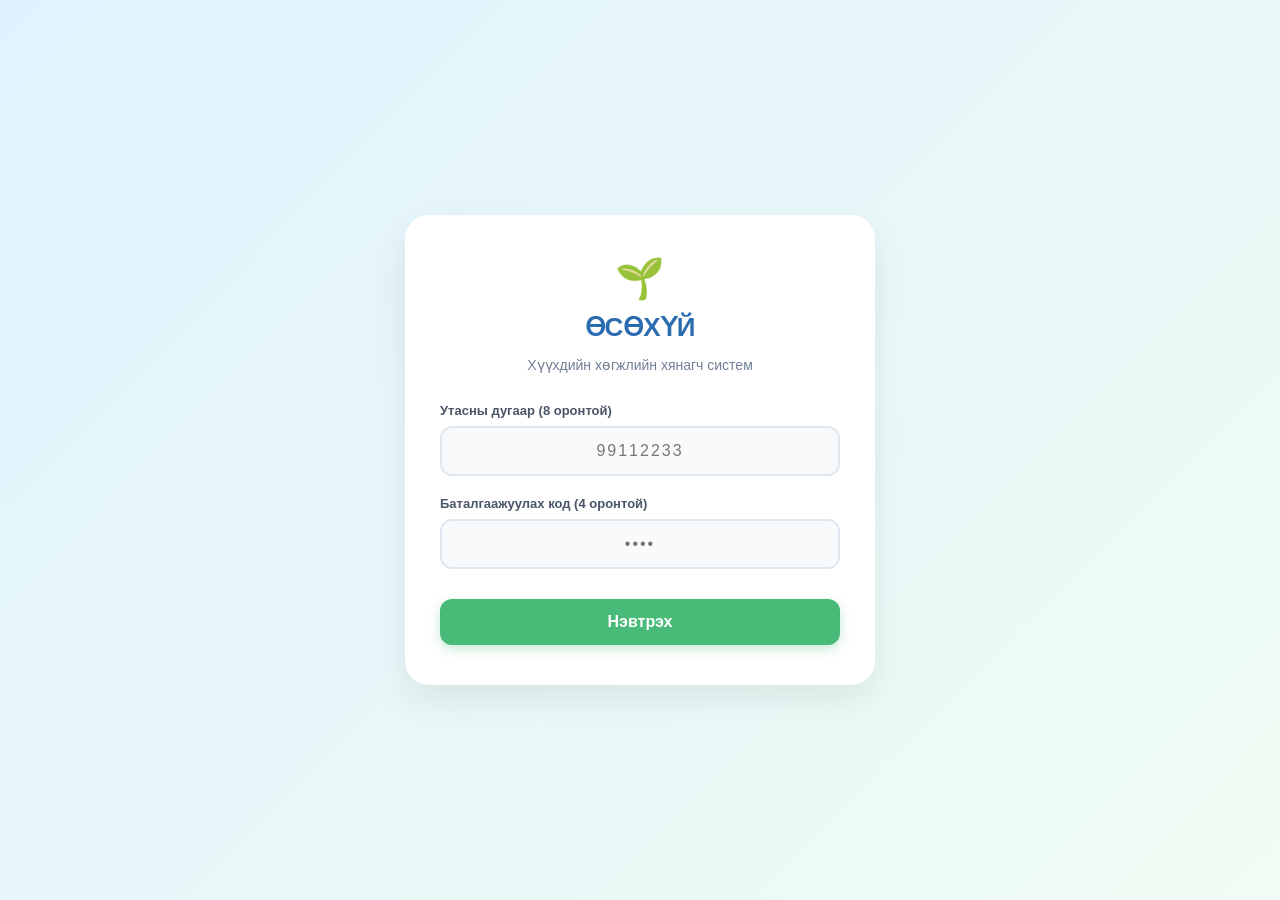
<file: index.html>
<!DOCTYPE html>
<html lang="mn">
<head>
  <script>
    if (localStorage.getItem('isAuthenticated') !== 'true' || !localStorage.getItem('currentUserPhone')) {
      window.location.href = 'auth.html';
    }
    const currentPhone = localStorage.getItem('currentUserPhone');
  </script>
  <meta charset="UTF-8">
  <meta name="viewport" content="width=device-width, initial-scale=1.0">
  <title>ӨСӨХҮЙ | Хүүхдийн Хөгжлийн Хянагч</title>
  <link rel="stylesheet" href="style.css">
</head>
<body>

  <div class="app-container">
    <!-- Header Section -->
    <header class="app-header">
      <div class="brand">
        <span class="logo-icon">🌱</span>
        <div>
          <h1>Үр мину</h1>
          <span class="brand-sub">Өсөхүй</span>
        </div>
      </div>

      <div class="header-controls">
        <!-- Child Selector / Profile Dropdown Area -->
        <div class="child-selector-wrap">
          <select id="childSelector" onchange="switchActiveChild()">
            <!-- Populated dynamically -->
          </select>
        </div>

        <button class="add-child-btn" onclick="openAddChildModal()">+ Хүүхэд нэмэх</button>
        <button class="logout-btn" onclick="logout()">Гарах (<span id="display-phone"></span>)</button>
      </div>
    </header>

    <!-- Navigation Tabs -->
    <nav class="nav-tabs">
      <button class="tab-btn active">Нүүр</button>
      <button class="tab-btn">Зорилтууд</button>
      <button class="tab-btn">Амжилтууд</button>
      <button class="tab-btn">Хяналтын самбар</button>
      <button class="tab-btn">Үндсэн суурь</button>
      <button class="tab-btn">Хүүхдийн профайл</button>
    </nav>

    <!-- Main Workspace Content -->
    <main class="main-content">
      <div class="card-banner">
        <span class="badge">Энэ долоо хоног</span>
        <h2>☀️ Гэр бүлийн өсөлтийн хэмжүүр</h2>
        <p>Утга учиртай зорилго болон амжилтуудыг хамтдаа бүтээгээрэй.</p>
      </div>

      <!-- Active Child Details & Tracking Form -->
      <div class="dashboard-panel" id="child-editor-panel">
        <h3 id="panel-title">Хүүхдийн мэдээлэл</h3>
        
        <div class="form-group">
          <label>Хүүхдийн нэр:</label>
          <input type="text" id="activeChildName" placeholder="Жишээ: Тэмүүлэн" oninput="autoSaveCurrentChild()">
        </div>

        <div class="form-group">
          <label>Нас / Төрсөн огноо:</label>
          <input type="text" id="activeChildAge" placeholder="Жишээ: 5 настай" oninput="autoSaveCurrentChild()">
        </div>

        <div class="form-group">
          <label>Хөгжлийн тэмдэглэл:</label>
          <textarea id="activeChildNotes" rows="4" placeholder="Хөгжлийн явц..." oninput="autoSaveCurrentChild()"></textarea>
        </div>
      </div>
    </main>
  </div>

  <script src="app.js"></script>
    
    <meta charset="UTF-8">
<meta name="viewport" content="width=device-width,initial-scale=1">
<title>ӨСӨХҮЙ| Хүүхдийн Хөгжлийн Хянагч</title>
<style>
:root{
 --primary:#5b8fd1;--primaryDark:#416fa9;--soft:#edf6ff;--accent:#6db37a;
 --bg:#f7fafc;--card:#fff;--text:#243247;--muted:#718096;--gold:#f3c84b;
 --shadow:0 10px 30px rgba(45,65,90,.10);--radius:22px
}
*{box-sizing:border-box}
body{margin:0;background:var(--bg);color:var(--text); font-family: 'Segoe UI', Roboto, Helvetica, Arial, sans-serif !important;}
button,input,select,textarea{font:inherit}button{cursor:pointer;border:0}
.app{max-width:1200px;margin:auto;min-height:100vh;padding-bottom:40px}
.splash{min-height:100vh;display:flex;align-items:center;justify-content:center;text-align:center;background:linear-gradient(145deg,#e9f5ff,#fff,#eef9ef)}
.splashTree{font-size:100px;animation:grow 1.2s ease}
.splash h1{font-size:56px;margin:8px 0;font-weight:900;letter-spacing:-2px}.splash p{font-size:19px;color:var(--muted)}
@keyframes grow{from{transform:scale(.35);opacity:0}to{transform:scale(1);opacity:1}}
@keyframes sparkle{0%{transform:scale(.7) rotate(0);opacity:0}30%{opacity:1}100%{transform:scale(1.35) rotate(20deg);opacity:0}}
.hidden{display:none!important}
.screen{padding:22px}.topbar{display:flex;justify-content:space-between;align-items:center;margin-bottom:18px}
.brand{font-size:26px;font-weight:900}.brand span{color:var(--accent)}
.childSwitcher{display:flex;align-items:center;gap:10px;background:#fff;padding:6px 12px;border-radius:999px;box-shadow:var(--shadow)}
.childSwitcher select{border:none;background:transparent;font-weight:800;color:var(--text);cursor:pointer;outline:none}
.nav{display:flex;gap:8px;flex-wrap:wrap;margin-bottom:18px}.nav button{background:#fff;color:var(--text);padding:11px 15px;border-radius:14px;box-shadow:0 3px 12px rgba(45,65,90,.05)}.nav button.active{background:var(--primary);color:#fff}
.card{background:var(--card);border-radius:var(--radius);padding:20px;box-shadow:var(--shadow);margin-bottom:16px}
.hero{display:grid;grid-template-columns:1.25fr 1fr;gap:20px;align-items:center;background:linear-gradient(135deg,var(--soft),#f4fff5)}
.hero h1{font-size:34px;margin:12px 0 5px}.muted{color:var(--muted)}
.primary{background:var(--primary);color:#fff;padding:13px 19px;border-radius:14px;font-weight:900}.secondary{background:#eef3f7;color:var(--text);padding:11px 16px;border-radius:13px;font-weight:800}
.treePanel{text-align:center}.treeVisual{font-size:115px;line-height:1}.leaves{font-size:28px;min-height:36px;word-break:break-all}.growthText{font-weight:900;color:var(--accent)}
.weekBanner{margin-bottom:18px;background:#fff;padding:16px 20px;border-radius:18px;box-shadow:var(--shadow)}
.weekTop{display:flex;justify-content:space-between;align-items:center;gap:15px}.percent{font-size:30px;font-weight:900}
.progress{height:14px;background:#e9eef2;border-radius:20px;overflow:hidden;margin:10px 0}.progress i{display:block;height:100%;background:linear-gradient(90deg,var(--accent),#91ce83);border-radius:20px;transition:width .45s ease}
.grid{display:grid;grid-template-columns:repeat(auto-fit,minmax(220px,1fr));gap:15px}
.category{display:flex;gap:13px;align-items:center}.catIcon{font-size:34px}.catTitle{font-weight:900}.small{font-size:13px}
.formGrid{display:grid;grid-template-columns:repeat(auto-fit,minmax(220px,1fr));gap:15px}
label{display:block;font-weight:800;margin:10px 0 6px}input,select,textarea{width:100%;padding:13px;border:1px solid #d9e3eb;border-radius:13px;background:#fff;color:var(--text)}
.goalRow,.achievementRow{display:flex;align-items:center;justify-content:space-between;gap:15px;padding:15px 0;border-bottom:1px solid #edf0f3}.goalRow:last-child,.achievementRow:last-child{border-bottom:0}
.check{width:25px;height:25px;accent-color:var(--accent)}
.stars button{background:none;padding:0 2px;font-size:27px;color:#d2d8df}.stars button.on{color:var(--gold)}
.badge{display:inline-block;padding:5px 10px;border-radius:999px;background:#eef8ef;color:#4f8b58;font-size:12px;font-weight:900}
.recommend{background:#f7fbff;border:1px solid #e3eef8;padding:14px;border-radius:16px;margin:9px 0}
.completion{position:relative;text-align:center;padding:20px;background:linear-gradient(135deg,#fffdf0,#f3fff4);border-radius:18px;overflow:hidden}
.completion .spark{position:absolute;font-size:28px;animation:sparkle 1.4s infinite}.s1{left:15%;top:15%}.s2{right:18%;top:20%;animation-delay:.3s}.s3{left:30%;bottom:10%;animation-delay:.6s}.s4{right:30%;bottom:15%;animation-delay:.9s}
.toast{position:fixed;right:20px;bottom:20px;background:#243247;color:#fff;padding:14px 18px;border-radius:14px;box-shadow:var(--shadow);opacity:0;transform:translateY(15px);transition:.3s;z-index:10}.toast.show{opacity:1;transform:translateY(0)}
.gender-box { transition: box-shadow 0.3s ease, border-color 0.3s ease; border: 2px solid #d9e3eb; padding: 10px; border-radius: 13px; }
.gender-box.boy-glow { border-color: #5b8fd1; box-shadow: 0 0 15px rgba(91,143,209,0.5); background: #f0f6ff; }
.gender-box.girl-glow { border-color: #c77d9b; box-shadow: 0 0 15px rgba(199,125,155,0.5); background: #fff4f8; }
.genderChoices{display:flex;gap:10px;flex-wrap:wrap}
.genderBtn{flex:1;min-width:90px;padding:14px 10px;border-radius:14px;border:2px solid #d9e3eb;background:#fff;font-weight:800;color:var(--text);transition:.2s}
.genderBtn.sel-boy{border-color:#5b8fd1;background:#f0f6ff;color:#416fa9;box-shadow:0 0 12px rgba(91,143,209,.35)}
.genderBtn.sel-girl{border-color:#c77d9b;background:#fff4f8;color:#a5527a;box-shadow:0 0 12px rgba(199,125,155,.35)}
.genderBtn.sel-neutral{border-color:#657f91;background:#f2f5f7;color:#3d4d59;box-shadow:0 0 12px rgba(101,127,145,.30)}
.emptySwitcher{font-weight:800;color:var(--muted);font-size:14px;padding:0 4px}
.modalOverlay{position:fixed;inset:0;background:rgba(36,50,71,.55);display:flex;align-items:center;justify-content:center;z-index:100;padding:18px}
.modalOverlay.hidden{display:none!important}
.modalBox{background:#fff;border-radius:22px;max-width:480px;width:100%;padding:26px;box-shadow:var(--shadow);max-height:88vh;overflow:auto;position:relative}
.modalBox h2{margin-top:0}
.modalClose{position:absolute;top:14px;right:16px;background:none;font-size:20px;color:var(--muted);padding:2px 6px;border-radius:8px}
.modalClose:hover{background:#f1f4f7}
.focusWrap{display:flex;flex-wrap:wrap;gap:10px;margin:14px 0}
.focusPill{display:inline-flex;align-items:center;gap:8px;padding:10px 16px;border-radius:999px;background:#f2f6fb;border:2px solid #e3eef8;font-weight:800;color:var(--text);transition:.2s}
.focusPill:hover{border-color:var(--primary)}
.focusPill .plus{font-weight:900;color:var(--accent)}
.focusPill.chosen{background:#eafaee;border-color:var(--accent);color:#39683f}
.focusCounter{font-weight:900;color:var(--accent)}
.paywallIcon{font-size:44px;text-align:center}
@media(max-width:700px){.hero{grid-template-columns:1fr}.splash h1{font-size:42px}.treeVisual{font-size:85px}.screen{padding:14px}.weekTop{align-items:flex-start;flex-direction:column}}
</style>
</head>
<body>

<div id="splash" class="splash">
 <div>
  <div class="splashTree">🌳</div>
  <h1>ӨСӨХҮЙ</h1>
  <p>Хүүхдийнхээ өсөлт хөгжилтөд алхам алхмаар тусацгаая.</p>
  <button class="primary" onclick="enterApp()">Эхлэх</button>
 </div>
</div>

<div id="app" class="app hidden">
 <div class="screen">
  <div class="topbar">
   <div class="brand">🌱 Үр мину <span>Өсөхүй</span></div>
   <div style="display:flex;gap:10px;align-items:center;">
    <div class="childSwitcher" id="childSwitcherBox">
     <span>👶</span>
     <select id="childSelect" onchange="switchChild(this.value)"></select>
     <span id="noChildLabel" class="emptySwitcher hidden">Хүүхэд бүртгэгдээгүй байна</span>
    </div>
    <button class="secondary" style="padding:8px 12px;" onclick="openAddChildFlow()">+ Хүүхэд нэмэх</button>
   </div>
  </div>
  <div class="nav">
   <button class="active" onclick="show('home',this)">Нүүр</button>
   <button onclick="show('goals',this)">Зорилтууд</button>
   <button onclick="show('achievements',this)">Амжилтууд</button>
   <button onclick="show('dashboard',this)">Хяналтын самбар</button>
   <button onclick="show('fundamentals',this)">Үндсэн суурь</button>
   <button onclick="editChild()">Хүүхдийн профайл</button>
  </div>

  <section id="home">
   <div class="weekBanner">
    <div class="weekTop"><div><span class="badge">ЭНЭ ДОЛОО ХОНОГТ</span><h2 style="margin:7px 0 0">🌟 Гэр бүлийн өсөлтийн хэмжүүр</h2><span class="muted">Утга учиртай зорилго болон амжилтуудыг хамтдаа бүтээгээрэй.</span></div><div class="percent" id="homePercent">0%</div></div>
    <div class="progress"><i id="homeBar" style="width:0%"></i></div>
    <div id="completionMessage" class="hidden"></div>
   </div>

   <div class="card hero">
    <div>
     <span class="badge" id="ageBadge"></span>
     <h1 id="welcome"></h1>
     <p class="muted">Бяцхан Мод нь хүүхэд өсч томрох тусам санал болгох үйл ажиллагаануудаа автоматаар тохируулдаг. Эцэг эхчүүд эдгээр зөвлөмжийг дагах эсвэл өөрчлөн тохируулах боломжтой.</p>
     <button class="primary" onclick="show('goals')">Зрилго тодорхойлох</button>
     <button class="secondary" onclick="show('achievements')">+ Амжилт бүртгэх</button>
    </div>
    <div class="treePanel"><div class="treeVisual" id="treeVisual">🌱</div><div class="leaves" id="leaves"></div><div class="growthText" id="growthText">Таны мод ургахад бэлэн байна.</div></div>
   </div>

   <div class="card">
    <h2>Энэ насныханд санал болгох</h2>
    <p class="muted">Эдгээр нь шалгалт эсвэл оношилгоо бус, харин өдөр тутмын хөгжлийн санаанууд юм.</p>
    <div id="recommendations"></div>
   </div>

   <h2>Хөгжлийн чиглэлүүд</h2>
   <div class="grid" id="categories"></div>
  </section>

  <section id="goals" class="hidden">
   <div class="card">
    <h1>🎯 Хөгжлийн зорилтууд</h1>
    <p class="muted">Бодитой хэдэн зорилгоор эхэл. Хүүхдийн нас өөрчлөгдөхөд санал болгох зүйлс автоматаар өөрчлөгдөнө.</p>
    <div class="formGrid">
     <div><label>Зорилго</label><input id="goalText" placeholder="20 минут бие даан ном унших"></div>
     <div><label>Хөгжлийн чиглэл</label><select id="goalCat"></select></div>
     <div><label>Давтамж</label><select id="goalFreq"><option>Өдөр бүр</option><option>Долоо хоног бүр</option></select></div>
    </div><br><button class="primary" onclick="addGoal()">+ Зорилго нэмэх</button>
   </div>
   <div class="card"><h2>Өнөөдрийн / Энэ долоо хоногийн зорилтууд</h2><div id="goalList"></div></div>
  </section>

  <section id="achievements" class="hidden">
   <div class="card">
    <h1>🏆 Амжилтаа тэмдэглэх</h1>
    <div class="formGrid">
     <div><label>Юу болсон бэ?</label><input id="achievementText" placeholder="Гэрийн даалгавраа цаг тухайд нь хийж дуусгасан"></div>
     <div><label>Хөгжлийн чиглэл</label><select id="achievementCat"></select></div>
     <div><label>Ямар түвшний амжилт вэ?</label><select id="achievementScore"><option value="1">1 - Жижиг алхам</option><option value="2">2 - Сайн хичээл зүтгэл</option><option value="3">3 - Томоохон амжилт</option><option value="4">4 - Гайхалтай амжилт</option><option value="5">5 - Онцгой амжилт</option></select></div>
    </div><br><button class="primary" onclick="addAchievement()">Амжилтыг хадгалах</button>
   </div>
   <div class="card"><h2>Амжилтын түүх</h2><div id="achievementList"></div></div>
  </section>

  <section id="dashboard" class="hidden">
   <div class="card">
    <h1>📊 Амжилтын хяналтын самбар</h1>
    <div id="dashboardContent"></div>
   </div>
  </section>

  <section id="fundamentals" class="hidden">
   <div class="card">
    <h1>🌿 Үндсэн суурь</h1>
    <p class="muted">Юуг дадлагажуулахаа шийдэхийн тулд насанд тохирсон сануулгуудыг ашиглаарай. Хүүхэд харилцан адилгүй хурдаар хөгждөг тул уг аппликейшнийг хэзээ ч оношилгооны хэрэгсэл болгон ашиглаж болохгүй.</p>
    <div id="fundamentalContent"></div>
   </div>
  </section>

  <section id="profile" class="hidden">
   <div class="card">
    <h1>👧 Хүүхдийн профайл</h1>
    <div class="formGrid">
     <div><label>Нэр</label><input id="profileName"></div>
     <div><label>Нас</label><input id="profileAge" type="number" min="2" max="18"></div>
     <div><label>Хүйс / Загвар</label>
      <div id="genderContainer" class="gender-box">
       <div class="genderChoices">
        <button type="button" class="genderBtn" id="profileGenderBoy" onclick="setProfileGender('boy')">Хүү</button>
        <button type="button" class="genderBtn" id="profileGenderGirl" onclick="setProfileGender('girl')">Охин</button>
        <button type="button" class="genderBtn" id="profileGenderNeutral" onclick="setProfileGender('neutral')">Ерөнхий</button>
       </div>
       <input type="hidden" id="profileGender" value="neutral">
      </div>
     </div>
    </div><br><button class="primary" onclick="saveProfile()">Профайлыг хадгалах</button>
    <button class="secondary" onclick="openFocusAreaModal(false)">Анхаарал хандуулах чиглэлүүдийг засах</button>
   </div>
  </section>
 </div>
</div>
<div id="modalOverlay" class="modalOverlay hidden">
 <div class="modalBox" id="modalBox"></div>
</div>
<div id="toast" class="toast"></div>

<!-- Load the separated data file -->
<script src="data.js"></script>

<script>
const memoryStore={};
const storage={
 getItem(key){
  try{return localStorage.getItem(key)}catch(e){return Object.prototype.hasOwnProperty.call(memoryStore,key)?memoryStore[key]:null}
 },
 setItem(key,val){
  try{localStorage.setItem(key,val)}catch(e){memoryStore[key]=val}
 },
 removeItem(key){
  try{localStorage.removeItem(key)}catch(e){delete memoryStore[key]}
 }
};

function getFocusCats(){
 const favCats=new Set();
 if(child&&child.focusAreas)child.focusAreas.forEach(name=>{
  const fa=focusAreas.find(f=>f.name===name);
  if(fa)fa.cats.forEach(c=>favCats.add(c));
 });
 return favCats;
}

function pickBankGoal(catIndex,age,excludeTexts){
 const pool=(goalBank[catIndex]||[]).filter(x=>age>=x.min&&age<=x.max&&!excludeTexts.has(x.t));
 if(!pool.length)return null;
 return pool[Math.floor(Math.random()*pool.length)].t;
}

function autoRefillGoal(catIndex){
 if(!child)return;
 if(!getFocusCats().has(catIndex))return;
 const existingTexts=new Set(goals.map(g=>g.text).concat(achievements.map(a=>a.text)));
 const nextText=pickBankGoal(catIndex,child.age,existingTexts);
 if(!nextText)return;
 goals.unshift({id:Date.now(),text:nextText,cat:catIndex,freq:"Долоо хоног бүр",done:false,cycle:getWeekKey()});
 saveChildData();
 toast(`Энэхүү анхаарал хандуулах чиглэлийг хөгжүүлэхийн тулд шинэ зорилго нэмэгдлээ!`);
}

function getAgeData(ageVal){
 let age=Math.max(5,Math.min(16,+ageVal||10));
 return ageData[age]||ageData[10];
}

let children, activeChildId, child, goals, achievements, cycle;
try{
 children = JSON.parse(storage.getItem("ltChildren") || "null");
 activeChildId = storage.getItem("ltActiveChildId") || null;

 if(!children) {
   let oldChild = JSON.parse(storage.getItem("ltChild") || "null");
   if(oldChild) {
     children = [{id: 'c_' + Date.now(), name: oldChild.name, age: oldChild.age, gender: oldChild.gender, focusAreas: []}];
     activeChildId = children[0].id;
   } else {
     children = [];
     activeChildId = null;
   }
   saveAllChildren();
 }

 child = children.find(c => c.id === activeChildId) || children[0] || null;
 goals = child ? JSON.parse(storage.getItem(`ltGoals_${child.id}`) || "[]") : [];
 achievements = child ? JSON.parse(storage.getItem(`ltAchievements_${child.id}`) || "[]") : [];
 cycle = child ? (storage.getItem(`ltCycle_${child.id}`) || getWeekKey()) : getWeekKey();
}catch(e){
 children = Array.isArray(children) ? children : [];
 activeChildId = null; child = null; goals = []; achievements = []; cycle = getWeekKey();
}

function getWeekKey(){const d=new Date();const onejan=new Date(d.getFullYear(),0,1);return d.getFullYear()+"-"+Math.ceil((((d-onejan)/86400000)+onejan.getDay()+1)/7)}

function enterApp(){
 document.getElementById("splash").classList.add("hidden");document.getElementById("app").classList.remove("hidden");
 updateChildSelector();
 if(children.length === 0){
  document.querySelectorAll("section").forEach(s=>s.classList.add("hidden"));
  document.querySelectorAll('.nav button').forEach(b=>b.classList.remove('active'));
  openAddChildFlow();
 } else render();
}

function updateChildSelector(){
 const sel = document.getElementById("childSelect");
 const noLabel = document.getElementById("noChildLabel");
 if(!children.length){
  sel.innerHTML = "";
  sel.classList.add("hidden");
  noLabel.classList.remove("hidden");
  return;
 }
 sel.classList.remove("hidden");
 noLabel.classList.add("hidden");
 sel.innerHTML = children.map(c => `<option value="${c.id}" ${child && c.id === child.id ? 'selected' : ''}>${c.name} (${c.age} настай)</option>`).join("");
}

function switchChild(id){
 const found = children.find(c => c.id === id);
 if(found){
  child = found;
  activeChildId = child.id;
  storage.setItem("ltActiveChildId", activeChildId);
  loadChildData();
  render();
  toast(`${child.name} руу шилжлээ`);
 }
}

function loadChildData(){
 try{
  goals = JSON.parse(storage.getItem(`ltGoals_${child.id}`) || "[]");
  achievements = JSON.parse(storage.getItem(`ltAchievements_${child.id}`) || "[]");
 }catch(e){goals=[];achievements=[]}
 cycle = storage.getItem(`ltCycle_${child.id}`) || getWeekKey();
}

let pendingChildGender = 'neutral';
let pendingFocusSelection = [];

function openModal(){document.getElementById('modalOverlay').classList.remove('hidden')}
function closeModal(){document.getElementById('modalOverlay').classList.add('hidden');document.getElementById('modalBox').innerHTML=''}

function openAddChildFlow(){
 if(children.length >= MAX_FREE_CHILDREN){renderPaywallModal();return}
 renderAddChildModal();
}

function renderPaywallModal(){
 document.getElementById('modalBox').innerHTML = `
  <button class="modalClose" onclick="closeModal()">✕</button>
  <div class="paywallIcon">🔒</div>
  <h2 style="text-align:center">Та үнэгүй хувилбарын хязгаартаа хүрсэн байна</h2>
  <p class="muted" style="text-align:center">Үнэгүй багц нь хамгийн ихдээ ${MAX_FREE_CHILDREN} хүүхдийн профайл дэмждэг. Илүү олон хүүхэд нэмэх болон нэмэлт боломжуудыг нээхийн тулд төлбөртэй багцаар биднийг дэмжээрэй.</p>
  <div style="display:flex;gap:10px;justify-content:center;margin-top:10px">
   <button class="secondary" onclick="closeModal()">Магадгүй дараа</button>
   <button class="primary" onclick="toast('Сонирхсонд баярлалаа! Төлбөртэй багцууд тун удахгүй.');closeModal()">Төлбөрийн багц үзэх</button>
  </div>`;
 openModal();
}

function renderAddChildModal(){
 pendingChildGender = 'neutral';
 document.getElementById('modalBox').innerHTML = `
  <button class="modalClose" onclick="closeModal()">✕</button>
  <h2>Хүүхэд нэмэх</h2>
  <label>Нэр</label><input id="nc_name" placeholder="Хүүхдийн нэр">
  <label>Нас</label><input id="nc_age" type="number" min="5" max="16" value="8">
  <label>Хүйс / Загвар</label>
  <div class="genderChoices">
   <button type="button" class="genderBtn" id="nc_genderBoy" onclick="selectNewChildGender('boy')">Хүү</button>
   <button type="button" class="genderBtn" id="nc_genderGirl" onclick="selectNewChildGender('girl')">Охин</button>
   <button type="button" class="genderBtn sel-neutral" id="nc_genderNeutral" onclick="selectNewChildGender('neutral')">Ерөнхий</button>
  </div>
  <br><button class="primary" onclick="submitNewChild()">Үргэлжлүүлэх</button>`;
 openModal();
}

function selectNewChildGender(val){
 pendingChildGender = val;
 ['Boy','Girl','Neutral'].forEach(g=>{
  const btn=document.getElementById('nc_gender'+g);
  if(btn) btn.className = 'genderBtn' + (g.toLowerCase()===val ? ' sel-'+val : '');
 });
}

function submitNewChild(){
 const name = document.getElementById('nc_name').value.trim();
 if(!name){alert("Хүүхдийн нэрийг оруулна уу.");return}
 let age = +document.getElementById('nc_age').value || 8;
 age = Math.max(5,Math.min(16,age));
 const newChild = {id:'c_'+Date.now(), name, age, gender:pendingChildGender, focusAreas:[]};
 children.push(newChild);
 saveAllChildren();
 switchChild(newChild.id);
 renderAllSetModal(name);
}

function renderAllSetModal(name){
 document.getElementById('modalBox').innerHTML = `
  <h2>🎉 Бүх зүйл бэлэн боллоо!</h2>
  <p class="muted">${name}-ийн профайл үүслээ. Одоо хамгийн ихдээ ${MAX_FOCUS_AREAS} анхаарал хандуулах чиглэлийг сонгоорой — бид санал болгох үйл ажиллагааг тэдгээрт чиглүүлэх болно.</p>
  <button class="primary" onclick="openFocusAreaModal(true)">Чиглэлүүд сонгох</button>
  <button class="secondary" onclick="closeModal()">Одоохондоо алгасах</button>`;
 openModal();
}

function openFocusAreaModal(isNew){
 pendingFocusSelection = isNew ? [] : [...(child.focusAreas||[])];
 renderFocusAreaModal();
}

function renderFocusAreaModal(){
 const remaining = focusAreas.filter(f=>!pendingFocusSelection.includes(f.name));
 const chips = pendingFocusSelection.map(n=>`<span class="focusPill chosen">✓ ${n}</span>`).join("");
 document.getElementById('modalBox').innerHTML = `
  <button class="modalClose" onclick="closeModal()">✕</button>
  <h2>Анхаарал хандуулах чиглэлүүд</h2>
  <p class="muted">${child.name}-д зориулж ${MAX_FOCUS_AREAS} чиглэл сонгоно уу. <span class="focusCounter">${pendingFocusSelection.length}/${MAX_FOCUS_AREAS} сонгогдсон</span></p>
  ${chips ? `<div class="focusWrap">${chips}</div>` : ""}
  <div class="focusWrap">${remaining.map(f=>`<button type="button" class="focusPill" onclick="chooseFocusArea('${f.name}')"><span class="plus">+</span> ${f.name}</button>`).join("")}</div>
  <button class="secondary" onclick="finishFocusAreas()">${pendingFocusSelection.length ? "Хадгалаад дуусгах" : "Одоохондоо алгасах"}</button>`;
 openModal();
}

function chooseFocusArea(name){
 if(pendingFocusSelection.length >= MAX_FOCUS_AREAS) return;
 document.getElementById('modalBox').innerHTML = `
  <h2>Та ${name}-г сонирхож байна уу?</h2>
  <p class="muted">Бид ${child.name}-ийн санал болгох үйл ажиллагааг ${name.toLowerCase()} хөгжүүлэхэд чиглэсэн дасгалууд руу түлхүү чиглүүлэх болно.</p>
  <div style="display:flex;gap:10px">
   <button class="primary" onclick="confirmFocusArea('${name}',true)">Тийм, оруулах</button>
   <button class="secondary" onclick="confirmFocusArea('${name}',false)">Үгүй, буцах</button>
  </div>`;
}

function confirmFocusArea(name, yes){
 if(yes && !pendingFocusSelection.includes(name) && pendingFocusSelection.length < MAX_FOCUS_AREAS){
  pendingFocusSelection.push(name);
 }
 if(pendingFocusSelection.length >= MAX_FOCUS_AREAS) finishFocusAreas();
 else renderFocusAreaModal();
}

function finishFocusAreas(){
 if(child){
  child.focusAreas = pendingFocusSelection.slice(0,MAX_FOCUS_AREAS);
  saveAllChildren();
  render();
  toast(child.focusAreas.length ? `${child.name}-ийн анхаарал хандуулах чиглэлүүд хадгалагдлаа.` : "Та хүүхдийн профайлаас хэдийд ч чиглэлээ өөрчлөх боломжтой.");
 }
 closeModal();
}

function editChild(){
 !child?(toast("Эхлээд хүүхэд нэмнэ үү."),openAddChildFlow(),void 0):(show('profile'),document.getElementById('profileName').value=child.name,document.getElementById('profileAge').value=child.age,setProfileGender(child.gender));
}

function setProfileGender(val){
 document.getElementById('profileGender').value = val;
 ['boy','girl','neutral'].forEach(g=>{
  const btn=document.getElementById('profileGender'+g.charAt(0).toUpperCase()+g.slice(1));
  if(btn) btn.className = 'genderBtn' + (g===val ? ' sel-'+val : '');
 });
 handleGenderChange();
}

function handleGenderChange(){
 const val = document.getElementById('profileGender').value;
 const box = document.getElementById('genderContainer');
 box.className = "gender-box";
 if(val === 'boy') box.classList.add('boy-glow');
 else if(val === 'girl') box.classList.add('girl-glow');
}

function saveProfile(){
 const name=document.getElementById('profileName').value.trim();
 const age=+document.getElementById('profileAge').value;
 const gender=document.getElementById('profileGender').value;
 if(!name||!age){alert("Хүүхдийн нэр болон насыг оруулна уу.");return}
 
 child.name = name;
 child.age = age;
 child.gender = gender;
 saveAllChildren();
 updateChildSelector();
 render();
 show('home',document.querySelector('.nav button'));
 toast("Профайл шинэчлэгдлээ.");
}

function applyTheme(){
 const c=child.gender==="girl"?"#c77d9b":child.gender==="boy"?"#5b8fd1":"#657f91";
 document.documentElement.style.setProperty("--primary",c);
 document.documentElement.style.setProperty("--primaryDark",c);
}

function render(){
 if(!child) return;
 updateChildSelector();
 applyTheme();
 const data=getAgeData(child.age);
 document.getElementById("welcome").textContent=`${child.name}-ийн Бяцхан Мод`;
 document.getElementById("ageBadge").textContent=`${child.age} НАСТАЙ • ${data.focus.toUpperCase()}`;
 document.getElementById("profileName").value=child.name;
 document.getElementById("profileAge").value=child.age;
 setProfileGender(child.gender);
 fillSelects();renderCategories();renderGoals();renderAchievements();renderDashboard();renderFundamentals();renderRecommendations();renderGrowth();
}

function fillSelects(){
 ["goalCat","achievementCat"].forEach(id=>document.getElementById(id).innerHTML=categories.map((c,i)=>`<option value="${i}">${c.icon} ${c.name}</option>`).join(""));
}
function categoryIndex(name){return categories.findIndex(c=>c.name===name)}

function renderRecommendations(){
 const data=getAgeData(child.age);
 const favCats=getFocusCats();
 let items=data.goals.map((g,i)=>({g,i,cat:categoryIndex(g[1])}));
 if(favCats.size)items=items.slice().sort((a,b)=>(favCats.has(b.cat)?1:0)-(favCats.has(a.cat)?1:0));
 document.getElementById("recommendations").innerHTML=items.map(({g,i,cat},pos)=>`<div class="recommend">${favCats.has(cat)?'<span class="badge" style="margin-right:8px">ЧИГЛЭЛ</span>':''}<b>${pos+1}. ${g[0]}</b><br><span class="small muted">${categories[cat].icon} ${g[1]}</span> <button class="secondary" style="float:right;padding:6px 10px" onclick="useSuggested(${i})">Зорилго болгох</button><div style="clear:both"></div></div>`).join("");
}

function useSuggested(i){
 const g=getAgeData(child.age).goals[i];
 goals.unshift({id:Date.now(),text:g[0],cat:categoryIndex(g[1]),freq:"Долоо хоног бүр",done:false,cycle:getWeekKey()});
 saveChildData();renderGoals();renderGrowth();toast("Санал болгосон зорилго нэмэгдлээ.");
}

function addGoal(){
 const text=document.getElementById("goalText").value.trim();if(!text)return;
 goals.unshift({id:Date.now(),text,cat:+document.getElementById("goalCat").value,freq:document.getElementById("goalFreq").value,done:false,cycle:getWeekKey()});
 saveChildData();document.getElementById("goalText").value="";renderGoals();renderGrowth();toast("Зорилго нэмэгдлээ.");
}

function toggleGoal(id){
 const g=goals.find(x=>x.id===id);if(!g)return;g.done=!g.done;saveChildData();
 if(g.done){chime("goal");autoRefillGoal(g.cat)}
 renderGoals();renderCategories();renderGrowth();renderDashboard();
}

function renderGoals(){
 document.getElementById("goalList").innerHTML=goals.length?goals.map(g=>`<div class="goalRow">
 <div style="display:flex;gap:12px;align-items:center"><input class="check" type="checkbox" ${g.done?"checked":""} onchange="toggleGoal(${g.id})"><div><b>${g.text}</b><br><span class="small muted">${categories[g.cat].icon} ${categories[g.cat].name} • ${g.freq}</span></div></div>
 <span class="badge">${g.done?"Биелсэн":"Хийгдэж байгаа"}</span></div>`).join(""):"<p class='muted'>Зорилго байхгүй байна. Санал болгосон зорилгоос нэмэх эсвэл өөрөө зохионо уу.</p>";
}

function addAchievement(){
 const text=document.getElementById("achievementText").value.trim();if(!text)return;
 achievements.unshift({id:Date.now(),text,cat:+document.getElementById("achievementCat").value,score:+document.getElementById("achievementScore").value,date:new Date().toLocaleDateString(),cycle:getWeekKey()});
 saveChildData();document.getElementById("achievementText").value="";renderAchievements();renderCategories();renderGrowth();renderDashboard();toast("Амжилт тэмдэглэгдлээ!");chime("achievement");
}

function stars(n){return [...Array(5)].map((_,i)=>`<span style="color:${i<n?"var(--gold)":"#d2d8df"}">★</span>`).join("")}

function renderAchievements(){
 document.getElementById("achievementList").innerHTML=achievements.length?achievements.map(a=>`<div class="achievementRow"><div><b>${a.text}</b><br><span class="small muted">${categories[a.cat].icon} ${categories[a.cat].name} • ${a.date}</span></div><div>${stars(a.score)}</div></div>`).join(""):"<p class='muted'>Одоогоор амжилт бүртгэгдээгүй байна.</p>";
}

function weeklyPercent(){
 const currentGoals=goals.filter(g=>g.cycle===getWeekKey()||!g.cycle);
 const currentAch=achievements.filter(a=>a.cycle===getWeekKey()||!a.cycle);
 const gp=currentGoals.length?currentGoals.filter(g=>g.done).length/currentGoals.length:0;
 const ap=currentAch.length?currentAch.reduce((s,a)=>s+a.score,0)/(currentAch.length*5):0;
 let p=Math.round((gp*.6+ap*.4)*100);
 if(!currentGoals.length&&!currentAch.length)p=0;
 return Math.min(100,p);
}

function renderGrowth(){
 const p=weeklyPercent();
 document.getElementById("homePercent").textContent=p+"%";document.getElementById("homeBar").style.width=p+"%";
 const msg=document.getElementById("completionMessage");
 if(p>=100){
   msg.className="completion";msg.innerHTML=`<span class="spark s1">✦</span><span class="spark s2">✧</span><span class="spark s3">✦</span><span class="spark s4">✧</span><h2>🎉 Сайн байна, ${child.name}!</h2><p>Та энэ долоо хоногийн гэр бүлийн өсөлтийн төлөвлөгөөгөө биелүүлээ.</p><button class="primary" onclick="startNewCycle()">Дараагийн долоо хоногийг эхлэх</button>`;
 }else msg.className="hidden";
 const growthCount=goals.filter(g=>g.done).length+achievements.length;
 const stage=growthCount<3?"🌱":growthCount<7?"🌿":growthCount<14?"🌳":"🌳";
 document.getElementById("treeVisual").textContent=stage;
 document.getElementById("leaves").textContent="🍃".repeat(Math.min(24,growthCount));
 document.getElementById("growthText").textContent=growthCount?`${growthCount} өсөлтийн мөч тэмдэглэгдсэн.`:"Таны мод ургахад бэлэн байна.";
}

function startNewCycle(){
 cycle=getWeekKey();
 storage.setItem(`ltCycle_${child.id}`,cycle);
 goals.forEach(g=>{g.done=false;g.cycle=cycle});
 achievements=[];
 saveChildData();render();toast("Шинэ өсөлтийн цикл эхэллээ.");
}

function renderCategories(){
 document.getElementById("categories").innerHTML=categories.map((c,i)=>{
   const aa=achievements.filter(a=>a.cat===i),gd=goals.filter(g=>g.cat===i),done=gd.filter(g=>g.done).length;
   const p=aa.length?Math.round(aa.reduce((s,a)=>s+a.score,0)/(aa.length*5)*100):gd.length?Math.round(done/gd.length*100):0;
   return `<div class="card category"><div class="catIcon">${c.icon}</div><div style="flex:1"><div class="catTitle">${c.name}</div><div class="progress"><i style="width:${p}%"></i></div><span class="small muted">${p}% • ${aa.length} амжилт • ${done}/${gd.length} зорилго</span></div></div>`;
 }).join("");
}

function renderDashboard(){
 const p=weeklyPercent(),done=goals.filter(g=>g.done).length,totalGoals=goals.length,ach=achievements.length;
 document.getElementById("dashboardContent").innerHTML=`<div class="weekBanner"><div class="weekTop"><b>Долоо хоногийн гэр бүлийн өсөлт</b><b class="percent">${p}%</b></div><div class="progress"><i style="width:${p}%"></i></div></div>
 <div class="grid"><div class="card"><div class="percent">${ach}</div><div class="muted">Амжилтууд</div></div><div class="card"><div class="percent">${done}/${totalGoals}</div><div class="muted">Биелсэн зорилго</div></div><div class="card"><div class="percent">${p}%</div><div class="muted">Одоогийн цикл</div></div></div>
 <h2>Хөгжлийн чиглэлүүд</h2>${categories.map((c,i)=>{let aa=achievements.filter(a=>a.cat===i),gg=goals.filter(g=>g.cat===i),x=gg.length?Math.round(gg.filter(g=>g.done).length/gg.length*100):0;return `<div style="margin:14px 0"><b>${c.icon} ${c.name}</b><div class="progress"><i style="width:${x}%"></i></div><span class="small muted">Зорилгын ${x}% нь биелсэн</span></div>`}).join("")}`;
}

function renderFundamentals(){
 const data=getAgeData(child.age);
 document.getElementById("fundamentalContent").innerHTML=`<div class="card"><span class="badge">${child.age} НАСТАЙ</span><h2>${data.focus}</h2>${data.goals.map((g,i)=>`<label><input class="check" type="checkbox"> ${g[0]} <span class="small muted">— ${g[1]}</span></label>`).join("")}</div>
 <div class="recommend"><b>Эцэг эхэд зориулсан зөвлөгөө</b><p class="muted">Эдгээрийг яриа болон дадлага хийх санаа болгон ашиглаарай. Хүүхэд зарим чиглэлд түрүүлж яваа байхад зарим дээр нь хөгжиж байж болно. Хүүхдийн хөгжил, суралцах үйл явц, зан төлөв эсвэл чадварын талаар байнгын санаа зовж буй зүйл байвал мэргэжлийн хүнтэй зөвлөлдөнө үү.</p></div>`;
}

function show(id,btn){
 !child?(toast("Эхлэхийн тулд хүүхэд нэмнэ үү."),openAddChildFlow(),void 0):(document.querySelectorAll("section").forEach(s=>s.classList.add("hidden")),document.getElementById(id).classList.remove("hidden"),document.querySelectorAll(".nav button").forEach(b=>b.classList.remove("active")),btn&&btn.classList.add("active"),id==="dashboard"&&renderDashboard(),id==="goals"&&renderGoals());
}

function saveAllChildren(){
 storage.setItem("ltChildren", JSON.stringify(children));
 storage.setItem("ltActiveChildId", activeChildId);
}

function saveChildData(){
 storage.setItem(`ltGoals_${child.id}`,JSON.stringify(goals));
 storage.setItem(`ltAchievements_${child.id}`,JSON.stringify(achievements));
}

function toast(t){const e=document.getElementById("toast");e.textContent=t;e.classList.add("show");setTimeout(()=>e.classList.remove("show"),2200)}

function chime(type){
 try{
  const A=window.AudioContext||window.webkitAudioContext;if(!A)return;const c=new A(),o=c.createOscillator(),g=c.createGain();
  o.connect(g);g.connect(c.destination);o.type="sine";o.frequency.value=type==="achievement"?660:520;g.gain.setValueAtTime(.0001,c.currentTime);g.gain.exponentialRampToValueAtTime(.07,c.currentTime+.02);g.gain.exponentialRampToValueAtTime(.0001,c.currentTime+.22);o.start();o.stop(c.currentTime+.24);
 }catch(e){}
}
</script>
    <script>
    if (sessionStorage.getItem('isAuthenticated') !== 'true') {
      window.location.href = 'auth.html';
    }
    const currentPhone = sessionStorage.getItem('currentUserPhone');

    document.getElementById('display-phone').textContent = currentPhone;

    const nameKey = 'profile_name_' + currentPhone;
    const notesKey = 'profile_notes_' + currentPhone;

    window.addEventListener('DOMContentLoaded', () => {
      document.getElementById('username').value = localStorage.getItem(nameKey) || '';
      document.getElementById('userNotes').value = localStorage.getItem(notesKey) || '';
    });

    function saveUserData(isAutoSave = false) {
      const nameVal = document.getElementById('username').value;
      const notesVal = document.getElementById('userNotes').value;

      localStorage.setItem(nameKey, nameVal);
      localStorage.setItem(notesKey, notesVal);

      if (!isAutoSave) {
        alert('Мэдээлэл амжилттай хадгалагдлаа!');
      } else {
        showAutoSaveIndicator();
      }
    }

    function showAutoSaveIndicator() {
      let indicator = document.getElementById('autosave-indicator');
      if (!indicator) {
        indicator = document.createElement('div');
        indicator.id = 'autosave-indicator';
        indicator.style.cssText = 'position:fixed; bottom:20px; right:20px; background:#28a745; color:#fff; padding:8px 14px; border-radius:4px; font-size:13px; box-shadow:0 2px 6px rgba(0,0,0,0.2); transition:opacity 0.3s;';
        document.body.appendChild(indicator);
      }
      indicator.textContent = 'Автоматаар хадгалагдлаа';
      indicator.style.opacity = '1';
      setTimeout(() => {
        indicator.style.opacity = '0';
      }, 2000);
    }

    // Automatically save every 60 seconds (1 minute)
    setInterval(() => {
      saveUserData(true);
    }, 60000);

    function logout() {
      saveUserData(true);
      sessionStorage.removeItem('isAuthenticated');
      sessionStorage.removeItem('currentUserPhone');
      window.location.href = 'auth.html';
    }
  </script>
</body>
</html>
</file>
<file: style.css>
body { font-family: 'Segoe UI', Roboto, Helvetica, Arial, sans-serif; background: #f4f6f8; color: #333; margin: 0; padding: 20px; }
.app { max-width: 600px; margin: auto; background: #fff; padding: 30px; border-radius: 12px; box-shadow: 0 4px 12px rgba(0,0,0,0.1); }
.user-header { display: flex; justify-content: space-between; align-items: center; border-bottom: 1px solid #eee; padding-bottom: 15px; margin-bottom: 20px; }
input, textarea { width: 100%; padding: 10px; margin: 10px 0; border: 1px solid #ccc; border-radius: 6px; box-sizing: border-box; }
button { background: #4a90e2; color: white; border: none; padding: 10px 20px; border-radius: 6px; cursor: pointer; font-weight: bold; }
button:hover { background: #357abd; }
.logout-btn { background: #d9534f; }
.logout-btn:hover { background: #c9302c; }
</file>
